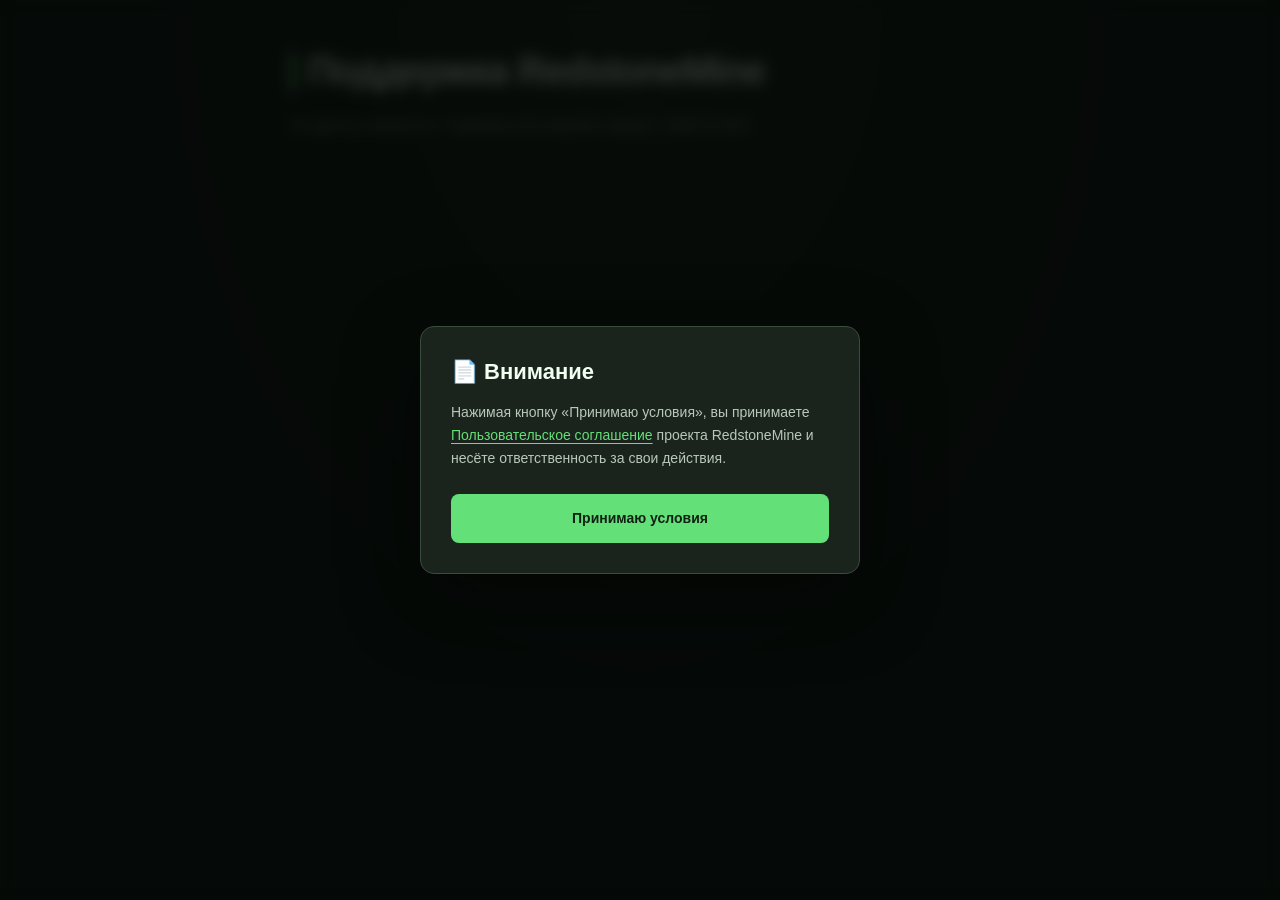
<file: index.html>
<!DOCTYPE html>
<html lang="ru">
<head>
    <meta charset="UTF-8">
    <meta name="viewport" content="width=device-width, initial-scale=1.0">
    <meta name="theme-color" content="#171923">
    <title>Техподдержка | RedstoneMine</title>
    <link rel="stylesheet" href="style.css">
    <link rel="icon" href="servLogo.png" type="image/png">
</head>
<body>

<!-- Пользовательское соглашение -->
<div class="modal-overlay active" id="agreementModal">
    <div class="modal-box">
        <h3>📄 Внимание</h3>
        <p>
            Нажимая кнопку «Принимаю условия», вы принимаете
            <a href="agreement.html" target="_blank" rel="noopener noreferrer"
               class="modal-link">Пользовательское соглашение</a>
            проекта RedstoneMine и несёте ответственность за свои действия.
        </p>
        <button type="button" class="modal-btn" id="acceptBtn">
            Принимаю условия
        </button>
    </div>
</div>

<main class="support-container">
    <h2>Поддержка RedstoneMine</h2>

    <p id="statusMessage" role="status" aria-live="polite">
        Проверяем ваш аккаунт...
    </p>

    <!-- Регистрация -->
    <section id="registrationSection" hidden>
        <h3>Создание аккаунта</h3>
        <p>
            Придумайте уникальный ник для аккаунта техподдержки.
            Пароль не нужен: аккаунт будет привязан к этому браузеру.
        </p>

        <form id="registrationForm">
            <div class="form-group">
                <label for="accountUsername">Ник аккаунта:</label>
                <input
                    type="text"
                    id="accountUsername"
                    placeholder="Например, RedstonePlayer"
                    minlength="3"
                    maxlength="16"
                    pattern="[A-Za-z0-9_]{3,16}"
                    autocomplete="username"
                    required
                >
                <small>
                    3–16 символов: латинские буквы, цифры и знак _.
                </small>
            </div>

            <button type="submit" class="submit-btn" id="registerBtn">
                Создать аккаунт
            </button>
        </form>

        <p id="registrationError" role="alert" hidden></p>
    </section>

    <!-- Профиль -->
    <section id="profileSection" hidden>
        <h3>Ваш аккаунт</h3>

        <div class="form-group">
            <label>Ник аккаунта:</label>
            <p id="profileUsername"></p>
        </div>

        <p id="accountStatus"></p>
        <p id="banReason" role="alert" hidden></p>
    </section>

    <!-- Форма обращения -->
    <section id="ticketSection" hidden>
        <h3>Новое обращение</h3>

        <p>
            Обращение будет отправлено от имени вашего аккаунта
            техподдержки.
        </p>

        <form id="supportForm">
            <div class="form-group">
                <label for="gameUsername">Ваш ник в игре:</label>
                <input
                    type="text"
                    id="gameUsername"
                    placeholder="Никнейм в Minecraft"
                    maxlength="16"
                    autocomplete="off"
                    required
                >
            </div>

            <div class="form-group">
                <label for="email">Ваш Email (для ответа):</label>
                <input
                    type="email"
                    id="email"
                    placeholder="example@mail.com"
                    maxlength="254"
                    autocomplete="email"
                    required
                >
            </div>

            <div class="form-group">
                <label for="category">Тип обращения:</label>
                <select id="category" required>
                    <option value="" disabled selected>
                        Выберите тему...
                    </option>
                    <option value="Апелляция (Разбан/Размут)">
                        Апелляция (Разбан/Размут)
                    </option>
                    <option value="Жалоба на игрока / читера">
                        Жалоба на игрока / читера
                    </option>
                    <option value="Проблема с донатом или экономикой">
                        Проблема с донатом или экономикой
                    </option>
                    <option value="Нашёл баг / ошибка сервера">
                        Нашёл баг / ошибка сервера
                    </option>
                    <option value="Идея или предложение для проекта">
                        Идея или предложение для проекта
                    </option>
                    <option value="Другой вопрос">Другой вопрос</option>
                </select>
            </div>

            <div class="form-group">
                <label for="message">
                    Суть обращения / Описание проблемы:
                </label>
                <textarea
                    id="message"
                    rows="6"
                    placeholder="Опишите вашу проблему подробнее..."
                    maxlength="1000"
                    required
                ></textarea>
            </div>

            <button
                type="submit"
                class="submit-btn"
                id="submitBtn"
            >
                Отправить обращение
            </button>
        </form>

        <p id="ticketMessage" role="status" aria-live="polite"></p>
    </section>

    <noscript>
        Для работы техподдержки необходимо включить JavaScript.
    </noscript>
</main>

<script>
(() => {
    "use strict";

    const WORKER_URL =
        "https://2support.sigmabrotrue67.workers.dev";

    const TOKEN_KEY = "redstonemine_support_browser_token";

    const $ = id => document.getElementById(id);

    const agreementModal = $("agreementModal");
    const statusMessage = $("statusMessage");
    const registrationSection = $("registrationSection");
    const profileSection = $("profileSection");
    const ticketSection = $("ticketSection");

    let browserToken = null;
    let currentUsername = null;
    let busy = false;

    // Пользовательское соглашение
    $("acceptBtn").addEventListener("click", () => {
        agreementModal.classList.remove("active");
    });

    // Сообщения интерфейса
    function setStatus(message) {
        statusMessage.textContent = message;
    }

    function showRegistration(message = "") {
        registrationSection.hidden = false;
        profileSection.hidden = true;
        ticketSection.hidden = true;

        $("registrationError").textContent = message;
        $("registrationError").hidden = !message;

        setStatus("Для отправки обращений создайте аккаунт.");
    }

    function showError(elementId, message) {
        const element = $(elementId);
        element.textContent = message;
        element.hidden = false;
    }

    function hideError(elementId) {
        const element = $(elementId);
        element.textContent = "";
        element.hidden = true;
    }

    // Создаём криптографически случайный токен из 32 байт.
    // Base64URL-представление такого токена содержит 43 символа.
    function createBrowserToken() {
        if (!window.crypto || !window.crypto.getRandomValues) {
            throw new Error(
                "Браузер не поддерживает безопасную генерацию токена."
            );
        }

        const bytes = new Uint8Array(32);
        window.crypto.getRandomValues(bytes);

        let binary = "";

        for (const byte of bytes) {
            binary += String.fromCharCode(byte);
        }

        return btoa(binary)
            .replace(/\+/g, "-")
            .replace(/\//g, "_")
            .replace(/=+$/g, "");
    }

    function getBrowserToken() {
        let token = localStorage.getItem(TOKEN_KEY);

        if (!token) {
            token = createBrowserToken();
            localStorage.setItem(TOKEN_KEY, token);
        }

        if (!/^[A-Za-z0-9_-]{43}$/.test(token)) {
            throw new Error(
                "Токен браузера повреждён. Очистите данные сайта и попробуйте снова."
            );
        }

        return token;
    }

    // Единый способ обращения к Worker.
    async function api(action, extra = {}) {
        const response = await fetch(WORKER_URL, {
            method: "POST",
            headers: {
                "Content-Type": "application/json"
            },
            cache: "no-store",
            body: JSON.stringify({
                action,
                token: browserToken,
                ...extra
            })
        });

        let data;

        try {
            data = await response.json();
        } catch {
            throw new Error("Сервер вернул некорректный ответ.");
        }

        if (!response.ok && !data.error) {
            throw new Error("Ошибка сервера. Попробуйте позже.");
        }

        return {
            ok: response.ok,
            data
        };
    }

    // Отображение профиля и результата проверки бана.
    function displayUser(user) {
        if (!user || typeof user.username !== "string") {
            throw new Error("Не удалось загрузить профиль аккаунта.");
        }

        currentUsername = user.username;

        registrationSection.hidden = true;
        profileSection.hidden = false;

        $("profileUsername").textContent = currentUsername;

        if (user.banned) {
            ticketSection.hidden = true;

            $("accountStatus").textContent =
                "Статус аккаунта: заблокирован.";

            const reason = user.banReason || "Причина не указана";

            showError("banReason", "Причина блокировки: " + reason);

            setStatus(
                "Ваш аккаунт заблокирован. Отправка обращений недоступна."
            );

            return;
        }

        $("accountStatus").textContent =
            "Статус аккаунта: активен.";

        hideError("banReason");
        ticketSection.hidden = false;

        setStatus("Аккаунт загружен. Можно отправлять обращение.");
    }

    // Автоматическое восстановление профиля.
    async function initialize() {
        setStatus("Проверяем ваш аккаунт...");

        try {
            browserToken = getBrowserToken();

            const result = await api("me");

            if (result.data.registered && result.data.user) {
                displayUser(result.data.user);
            } else {
                currentUsername = null;
                showRegistration();
            }
        } catch (error) {
            console.error("Account initialization failed:", error);

            registrationSection.hidden = true;
            profileSection.hidden = true;
            ticketSection.hidden = true;

            setStatus(
                "Не удалось связаться с сервером или загрузить аккаунт. " +
                (error.message || "Попробуйте обновить страницу.")
            );
        }
    }

    // Регистрация
    $("registrationForm").addEventListener("submit", async event => {
        event.preventDefault();

        if (busy || !browserToken) return;

        const username = $("accountUsername").value.trim();

        if (!/^[A-Za-z0-9_]{3,16}$/.test(username)) {
            showError(
                "registrationError",
                "Используйте 3–16 символов: латинские буквы, цифры и _."
            );
            return;
        }

        busy = true;

        const button = $("registerBtn");
        button.disabled = true;
        button.textContent = "Создание аккаунта...";

        hideError("registrationError");

        try {
            const result = await api("register", { username });

            if (!result.ok) {
                if (result.data.user) {
                    displayUser(result.data.user);
                } else {
                    showRegistration(
                        result.data.error || "Не удалось создать аккаунт."
                    );
                }

                return;
            }

            if (!result.data.user) {
                showRegistration(
                    "Сервер не вернул данные созданного аккаунта."
                );
                return;
            }

            displayUser(result.data.user);
            $("registrationForm").reset();

        } catch (error) {
            console.error("Registration failed:", error);

            showRegistration(
                error.message || "Ошибка сети. Попробуйте позже."
            );
        } finally {
            busy = false;
            button.disabled = false;
            button.textContent = "Создать аккаунт";
        }
    });

    // Отправка обращения.
    // Ник аккаунта Worker получает из D1 по токену, а не из формы.
    $("supportForm").addEventListener("submit", async event => {
        event.preventDefault();

        if (busy || !browserToken || !currentUsername) return;

        const button = $("submitBtn");

        const gameUsername = $("gameUsername").value.trim();
        const email = $("email").value.trim();
        const category = $("category").value;
        const message = $("message").value.trim();

        if (!gameUsername || !email || !category || !message) {
            showError("ticketMessage", "Заполните все поля формы.");
            return;
        }

        if (message.length > 1000) {
            showError(
                "ticketMessage",
                "Текст обращения не должен превышать 1000 символов."
            );
            return;
        }

        busy = true;
        button.disabled = true;
        button.textContent = "Отправка...";
        hideError("ticketMessage");

        try {
            const result = await api("submit", {
                gameUsername,
                email,
                category,
                message
            });

            if (result.data.banned) {
                displayUser({
                    username: currentUsername,
                    banned: true,
                    banReason: result.data.reason
                });

                return;
            }

            if (!result.ok || !result.data.success) {
                showError(
                    "ticketMessage",
                    result.data.error || "Не удалось отправить обращение."
                );
                return;
            }

            $("supportForm").reset();

            $("ticketMessage").textContent =
                "Обращение успешно отправлено!";

            $("ticketMessage").hidden = false;

        } catch (error) {
            console.error("Ticket submission failed:", error);

            showError(
                "ticketMessage",
                error.message || "Ошибка сети. Попробуйте позже."
            );
        } finally {
            busy = false;
            button.disabled = false;
            button.textContent = "Отправить обращение";
        }
    });

    initialize();
})();
</script>

</body>
</html>
</file>
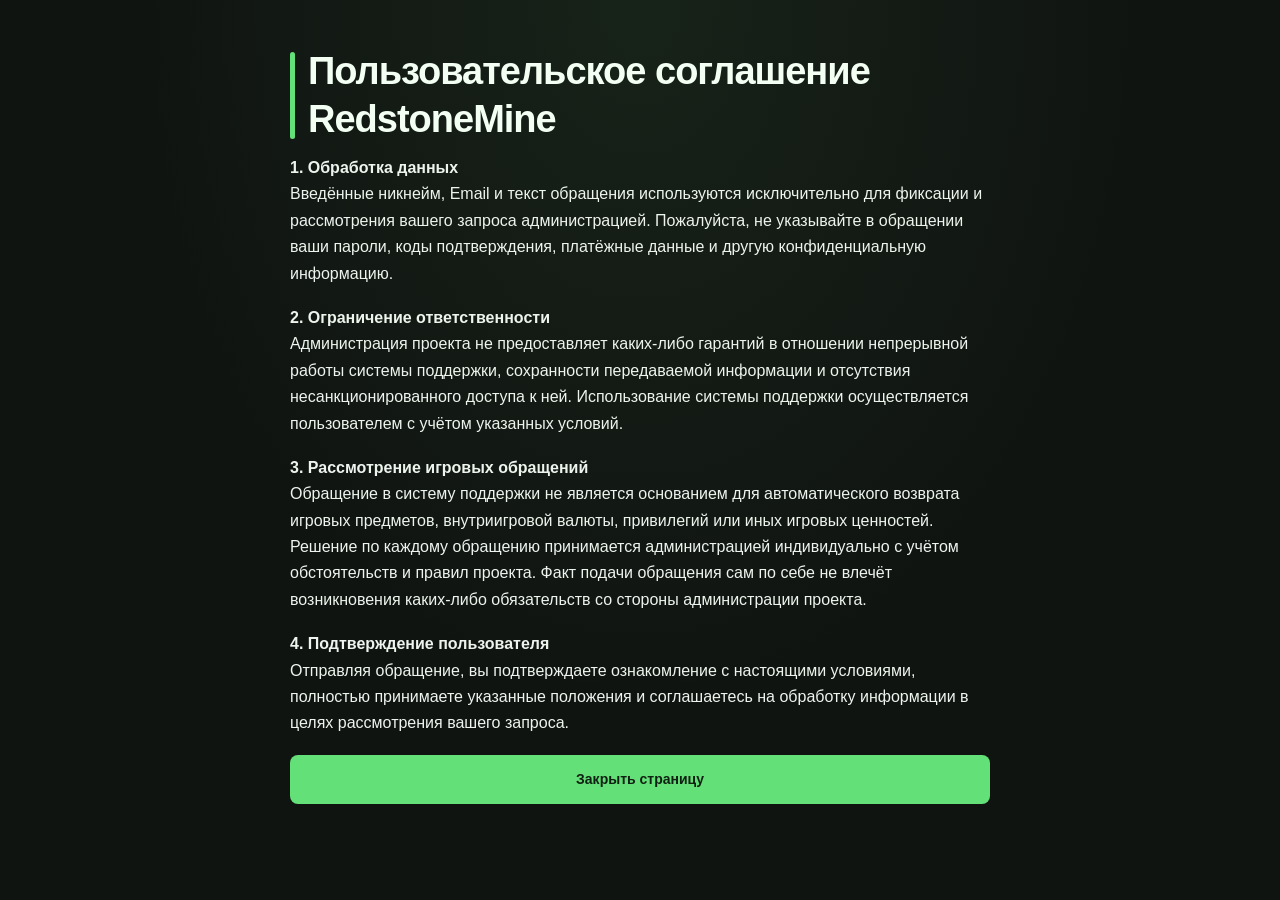
<file: agreement.html>
<!DOCTYPE html>
<html lang="en">
<head>
    <meta charset="UTF-8">
    <meta name="viewport" content="width=device-width, initial-scale=1.0">
    <title>Пользовательское соглашение | RedstoneMine</title>
    <link rel="stylesheet" href="style.css">
    <link rel="icon" href="servLogo.png" type="image/png">
</head>
<body>

<div class="support-container">
    <h2>Пользовательское соглашение RedstoneMine</h2>
    
    <div class="agreement-content">
    <p><strong>1. Обработка данных</strong><br>
    Введённые никнейм, Email и текст обращения используются исключительно для фиксации и рассмотрения вашего запроса администрацией. Пожалуйста, не указывайте в обращении ваши пароли, коды подтверждения, платёжные данные и другую конфиденциальную информацию.</p>

    <p><strong>2. Ограничение ответственности</strong><br>
    Администрация проекта не предоставляет каких-либо гарантий в отношении непрерывной работы системы поддержки, сохранности передаваемой информации и отсутствия несанкционированного доступа к ней. Использование системы поддержки осуществляется пользователем с учётом указанных условий.</p>

    <p><strong>3. Рассмотрение игровых обращений</strong><br>
    Обращение в систему поддержки не является основанием для автоматического возврата игровых предметов, внутриигровой валюты, привилегий или иных игровых ценностей. Решение по каждому обращению принимается администрацией индивидуально с учётом обстоятельств и правил проекта. Факт подачи обращения сам по себе не влечёт возникновения каких-либо обязательств со стороны администрации проекта.</p>

    <p><strong>4. Подтверждение пользователя</strong><br>
    Отправляя обращение, вы подтверждаете ознакомление с настоящими условиями, полностью принимаете указанные положения и соглашаетесь на обработку информации в целях рассмотрения вашего запроса.</p>
</div>

    <button onclick="window.close();" class="submit-btn">Закрыть страницу</button>
</div>

</body>
</html>
</file>
<file: style.css>
/* =========================================
   REDSTONEMINE SUPPORT — обновлённый дизайн
   Тёмный Minecraft / минимализм / без лишних карточек
========================================= */

:root {
    color-scheme: dark;

    --bg: #101411;
    --bg-secondary: #171d18;
    --panel: #1b241d;
    --panel-hover: #222e24;

    --text: #edf4ed;
    --text-muted: #a1b1a2;

    --green: #64e078;
    --green-hover: #7df18e;
    --green-dark: #183d22;

    --border: #344437;
    --danger: #ff7777;
    --success: #7df18e;

    --radius: 12px;
    --transition: 180ms ease;
}

/* ===== БАЗА ===== */

* {
    box-sizing: border-box;
}

[hidden] {
    display: none !important;
}

html {
    min-height: 100%;
    scroll-behavior: smooth;
}

body {
    min-height: 100vh;
    margin: 0;
    padding: 48px 20px;

    font-family:
        Inter,
        "Segoe UI",
        Arial,
        sans-serif;

    color: var(--text);

    background:
        radial-gradient(
            ellipse at 50% 0%,
            rgba(73, 133, 77, 0.13),
            transparent 55%
        ),
        var(--bg);

    line-height: 1.65;
}

/* ===== ОСНОВНОЙ КОНТЕНТ ===== */

.support-container {
    width: 100%;
    max-width: 700px;
    margin: 0 auto;
}

/* Небольшой декоративный акцент перед заголовком */

.support-container > h2 {
    position: relative;
    margin: 0 0 12px;
    padding-left: 18px;

    font-size: clamp(27px, 5vw, 38px);
    font-weight: 800;
    line-height: 1.25;
    letter-spacing: -1px;

    color: #f3fff3;
}

.support-container > h2::before {
    position: absolute;
    top: 4px;
    bottom: 4px;
    left: 0;

    width: 5px;
    border-radius: 5px;

    background: var(--green);
    content: "";
}

h3 {
    margin: 0 0 12px;

    font-size: 22px;
    font-weight: 750;
    line-height: 1.35;
    color: #f1fff1;
}

p {
    margin: 0 0 18px;
}

.support-container > p {
    color: var(--text-muted);
}

/* Описание — просто текст, никакой подложки */

#registrationSection > p,
#ticketSection > p {
    max-width: 620px;
    color: var(--text-muted);
}

/* ===== СТАТУС АККАУНТА ===== */

#statusMessage {
    margin: 18px 0 28px;
    padding: 0;

    font-size: 14px;
    color: var(--text-muted);
}

#accountStatus {
    margin: 12px 0;
    color: var(--success);
    font-weight: 600;
}

#banReason {
    margin: 14px 0;
    padding: 12px 15px;

    color: #ffc0c0;
    background: rgba(160, 42, 42, 0.13);
    border-left: 3px solid var(--danger);
    border-radius: 0 7px 7px 0;

    overflow-wrap: anywhere;
}

/* ===== СЕКЦИИ ===== */

/* У секций нет отдельных декоративных карточек */

#registrationSection,
#profileSection,
#ticketSection {
    margin-top: 26px;
    padding: 0;
    background: transparent;
    border: none;
    box-shadow: none;
}

/* Форма обращения — одна цельная панель */

#ticketSection form,
#registrationSection form {
    margin-top: 22px;
    padding: 27px;

    background: var(--bg-secondary);
    border: 1px solid var(--border);
    border-radius: var(--radius);

    box-shadow: 0 12px 35px rgba(0, 0, 0, 0.16);
}

/* ===== ПОЛЯ ФОРМЫ ===== */

.form-group {
    display: flex;
    flex-direction: column;
    gap: 8px;

    margin-bottom: 22px;
}

.form-group:last-of-type {
    margin-bottom: 24px;
}

label {
    font-size: 14px;
    font-weight: 650;
    color: #e5f1e5;
}

.form-group small {
    font-size: 12px;
    line-height: 1.5;
    color: var(--text-muted);
}

input,
select,
textarea {
    display: block;
    width: 100%;
    min-width: 0;

    padding: 12px 14px;

    font: inherit;
    font-size: 14px;
    color: var(--text);

    background: #111712;
    border: 1px solid #354537;
    border-radius: 8px;

    outline: none;
    transition:
        border-color var(--transition),
        box-shadow var(--transition),
        background var(--transition);
}

input,
select {
    min-height: 46px;
}

textarea {
    min-height: 145px;
    resize: vertical;
    line-height: 1.65;
}

input::placeholder,
textarea::placeholder {
    color: #738274;
    opacity: 1;
}

input:hover,
select:hover,
textarea:hover {
    border-color: #526a54;
}

input:focus,
select:focus,
textarea:focus {
    background: #141c15;
    border-color: var(--green);
    box-shadow: 0 0 0 3px rgba(100, 224, 120, 0.12);
}

select {
    cursor: pointer;
}

select option {
    color: var(--text);
    background: var(--bg-secondary);
}

/* ===== КНОПКИ ===== */

button {
    font: inherit;
}

.submit-btn,
.modal-btn {
    display: inline-flex;
    justify-content: center;
    align-items: center;
    gap: 8px;

    width: 100%;
    min-height: 47px;
    padding: 12px 18px;

    color: #102013;
    background: var(--green);
    border: 1px solid transparent;
    border-radius: 8px;

    font-size: 14px;
    font-weight: 800;

    cursor: pointer;

    transition:
        background var(--transition),
        transform var(--transition),
        box-shadow var(--transition);
}

.submit-btn:hover:not(:disabled),
.modal-btn:hover:not(:disabled) {
    background: var(--green-hover);
    box-shadow: 0 5px 20px rgba(100, 224, 120, 0.13);
    transform: translateY(-1px);
}

.submit-btn:active:not(:disabled),
.modal-btn:active:not(:disabled) {
    transform: translateY(0);
}

button:disabled {
    cursor: wait;
    opacity: 0.6;
}

button:focus-visible,
a:focus-visible {
    outline: 2px solid var(--green);
    outline-offset: 4px;
}

/* ===== СООБЩЕНИЯ ===== */

#registrationError,
#ticketMessage {
    margin-top: 16px;
    padding: 12px 14px;

    border-radius: 8px;
    font-size: 14px;
    overflow-wrap: anywhere;
}

#registrationError {
    color: #ffc0c0;
    background: rgba(160, 42, 42, 0.12);
    border-left: 3px solid var(--danger);
}

#ticketMessage {
    color: var(--success);
}

/* ===== ПРОФИЛЬ ===== */

#profileSection {
    padding-bottom: 4px;
}

#profileSection .form-group {
    display: block;
    margin-top: 20px;
}

#profileUsername {
    display: inline-block;
    margin: 7px 0 0;

    color: var(--green);
    font-size: 19px;
    font-weight: 750;
    overflow-wrap: anywhere;
}

/* ===== СОГЛАШЕНИЕ ===== */

.modal-overlay {
    position: fixed;
    inset: 0;
    z-index: 1000;

    display: none;
    align-items: center;
    justify-content: center;

    padding: 20px;

    background: rgba(4, 8, 5, 0.82);
    backdrop-filter: blur(7px);
    -webkit-backdrop-filter: blur(7px);
}

.modal-overlay.active {
    display: flex;
}

.modal-box {
    width: 100%;
    max-width: 440px;
    padding: 30px;

    background: #1a231c;
    border: 1px solid #3a4d3c;
    border-radius: 14px;

    box-shadow: 0 25px 80px rgba(0, 0, 0, 0.45);

    animation: modal-appear 220ms ease-out;
}

.modal-box h3 {
    margin-bottom: 14px;
}

.modal-box p {
    margin-bottom: 24px;
    color: #b9c8ba;
    font-size: 14px;
}

.modal-link {
    color: var(--green);
    text-decoration: underline;
    text-underline-offset: 3px;
}

.modal-link:hover {
    color: var(--green-hover);
}

/* ===== СОГЛАШЕНИЕ: ЕСЛИ ЕСТЬ ОТДЕЛЬНАЯ СТРАНИЦА ===== */

.agreement-container {
    width: 100%;
    max-width: 850px;
    margin: 0 auto;
}

.agreement-container h1,
.agreement-container h2,
.agreement-container h3 {
    margin-top: 25px;
}

.agreement-container p,
.agreement-container li {
    color: #c3d0c4;
}

/* ===== ПОЛОСА ПРОКРУТКИ ===== */

::-webkit-scrollbar {
    width: 10px;
}

::-webkit-scrollbar-track {
    background: #101411;
}

::-webkit-scrollbar-thumb {
    background: #344437;
    border: 2px solid #101411;
    border-radius: 10px;
}

::-webkit-scrollbar-thumb:hover {
    background: #526a54;
}

::selection {
    color: #102013;
    background: var(--green);
}

/* ===== АДАПТАЦИЯ ===== */

@media (max-width: 600px) {
    body {
        padding: 30px 16px;
    }

    .support-container > h2 {
        font-size: 28px;
    }

    h3 {
        font-size: 20px;
    }

    #statusMessage {
        margin-bottom: 24px;
    }

    #registrationSection,
    #profileSection,
    #ticketSection {
        margin-top: 22px;
    }

    #ticketSection form,
    #registrationSection form {
        padding: 19px;
        border-radius: 10px;
    }

    .form-group {
        margin-bottom: 19px;
    }

    .modal-box {
        padding: 23px;
    }
}

@media (max-width: 360px) {
    body {
        padding: 24px 12px;
    }

    #ticketSection form,
    #registrationSection form {
        padding: 15px;
    }

    .support-container > h2 {
        font-size: 25px;
    }
}

/* ===== МЕНЬШЕ АНИМАЦИЙ ПО ЗАПРОСУ СИСТЕМЫ ===== */

@keyframes modal-appear {
    from {
        opacity: 0;
        transform: translateY(8px) scale(0.985);
    }

    to {
        opacity: 1;
        transform: translateY(0) scale(1);
    }
}

@media (prefers-reduced-motion: reduce) {
    *,
    *::before,
    *::after {
        scroll-behavior: auto !important;
        animation-duration: 0.01ms !important;
        animation-iteration-count: 1 !important;
        transition-duration: 0.01ms !important;
    }
}
</file>
